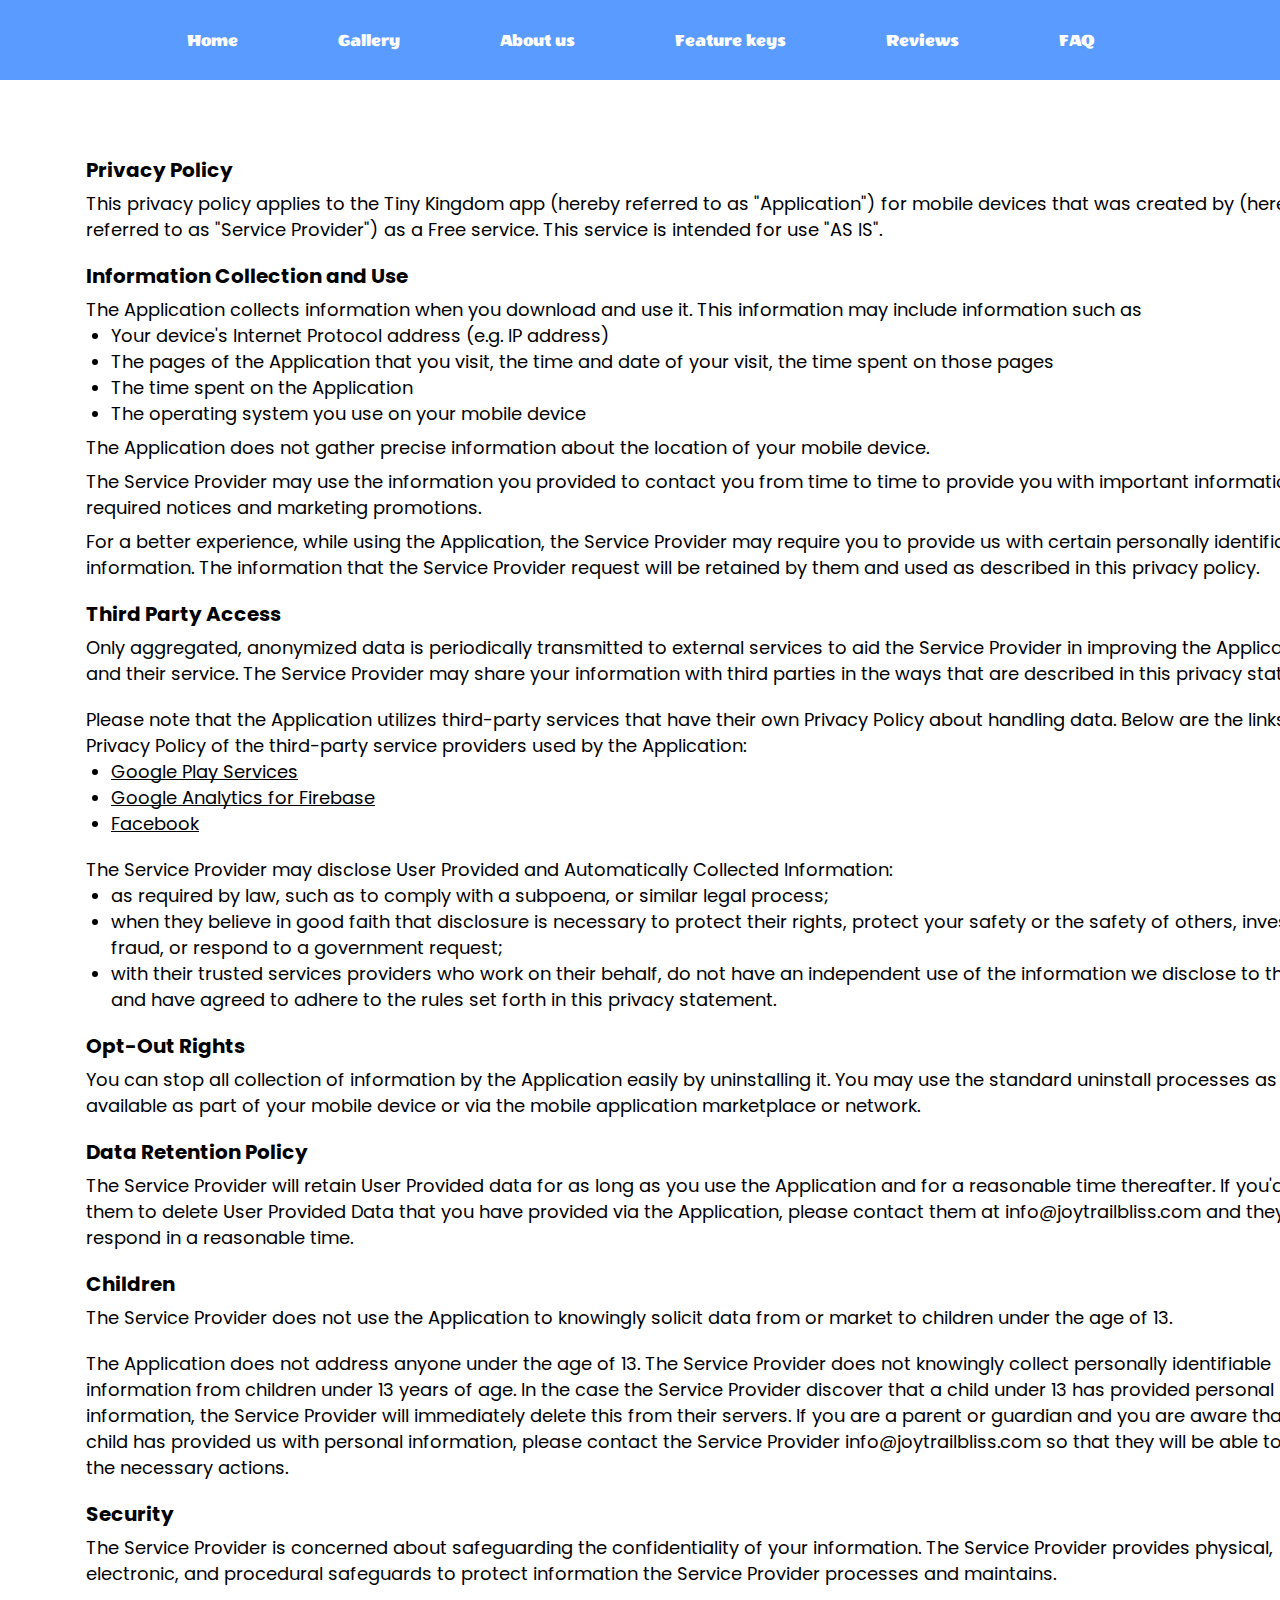
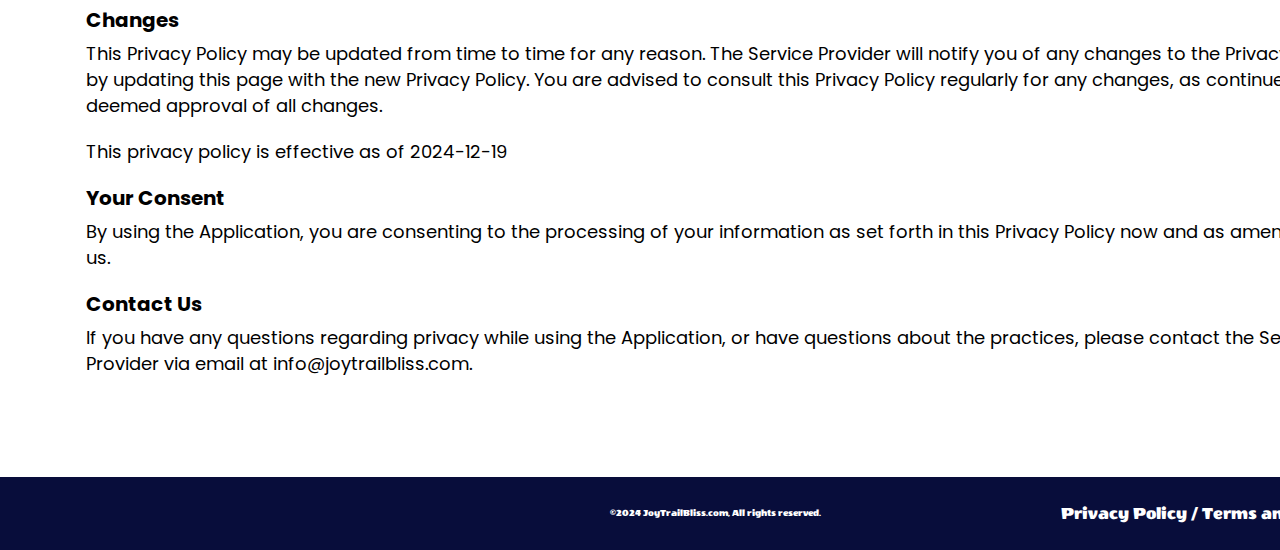
<file: policy.html>
<!DOCTYPE html>
<html lang="en">
  <head>
    <meta charset="UTF-8" />
    <meta name="viewport" content="width=device-width, initial-scale=1.0" />
    <title>Tiny Kingdom</title>
    <link rel="icon" href="img/Fav B.jpg" />
    <link rel="stylesheet" type="text/css" href="slick/slick.css" />
    <link rel="stylesheet" href="css/main.css" />
    <link href="https://unpkg.com/aos@2.3.1/dist/aos.css" rel="stylesheet" />
  </head>

  <body class="back">
    <header class="header">
      <div class="header__background"></div>
      <nav class="navigation">
        <ul class="navigation__list">
          <li class="navigation__item">
            <a href="/" class="navigation__link">Home</a>
          </li>
          <li class="navigation__item">
            <a href="/#gallery" class="navigation__link">Gallery</a>
          </li>
          <li class="navigation__item">
            <a href="/#about" class="navigation__link">About us</a>
          </li>
          <li class="navigation__item">
            <a href="/#how" class="navigation__link">Feature keys</a>
          </li>
          <li class="navigation__item">
            <a href="/#advantages" class="navigation__link">Reviews</a>
          </li>

          <li class="navigation__item">
            <a href="/#faq" class="navigation__link">FAQ</a>
          </li>

          <li class="navigation__item navigation__item-desk">
            <a href="policy.html" class="navigation__link">Privacy policy</a>
          </li>
          <li class="navigation__item navigation__item-desk">
            <a href="terms.html" class="navigation__link"
              >Terms and conditions</a
            >
          </li>
        </ul>

        <div class="header__button-wrapper policy-terms-header__button-wrapper">
          <a href="/" class="policy-terms-header__icon--menu"
            ><img href="/" alt=""
          /></a>

          <button type="button" class="header__icon-button" data-menu-button>
            <img
              class="header__icon header__icon--menu"
              src="img/header/menu.png"
              alt=""
            />

            <img
              class="header__icon header__icon--close close"
              src="img/header/menu (1).png"
              alt=""
            />
          </button>
        </div>
      </nav>
    </header>

    <main class="policy">
      <section class="policy-terms">
        <p class="policy-terms-title">Privacy Policy</p>
        <div class="policy-terms-container">
          <p class="policy-terms-texts">
            This privacy policy applies to the Tiny Kingdom app (hereby referred
            to as "Application") for mobile devices that was created by (hereby
            referred to as "Service Provider") as a Free service. This service
            is intended for use "AS IS".
          </p>
          <p class="policy-terms-text">Information Collection and Use</p>
          <p class="policy-terms-texts">
            The Application collects information when you download and use it.
            This information may include information such as
          </p>

          <ul class="terms-lists">
            <li>Your device's Internet Protocol address (e.g. IP address)</li>
            <li>
              The pages of the Application that you visit, the time and date of
              your visit, the time spent on those pages
            </li>
            <li>The time spent on the Application</li>
            <li>The operating system you use on your mobile device</li>
          </ul>
          <p class="policy-terms-texts">
            The Application does not gather precise information about the
            location of your mobile device.
          </p>
          <p class="policy-terms-texts">
            The Service Provider may use the information you provided to contact
            you from time to time to provide you with important information,
            required notices and marketing promotions.
          </p>
          <p class="policy-terms-texts">
            For a better experience, while using the Application, the Service
            Provider may require you to provide us with certain personally
            identifiable information. The information that the Service Provider
            request will be retained by them and used as described in this
            privacy policy.
          </p>
          <p class="policy-terms-text">Third Party Access</p>

          <p class="policy-terms-texts">
            Only aggregated, anonymized data is periodically transmitted to
            external services to aid the Service Provider in improving the
            Application and their service. The Service Provider may share your
            information with third parties in the ways that are described in
            this privacy statement.
          </p>

          <p class="policy-terms-text-one">
            Please note that the Application utilizes third-party services that
            have their own Privacy Policy about handling data. Below are the
            links to the Privacy Policy of the third-party service providers
            used by the Application:
          </p>
          <ul class="terms-lists">
            <li>
              <a
                class="email-link-color"
                href="https://policies.google.com/privacy"
                target="_blank"
                rel=""
                >Google Play Services
              </a>
            </li>
            <li>
              <a
                class="email-link-color"
                href="https://firebase.google.com/support/privacy"
                target="_blank"
                rel=""
                >Google Analytics for Firebase
              </a>
            </li>
            <li>
              <a
                class="email-link-color"
                href="https://www.facebook.com/about/privacy/update/printable"
                target="_blank"
                rel=""
                >Facebook
              </a>
            </li>
          </ul>

          <p class="policy-terms-text-one">
            The Service Provider may disclose User Provided and Automatically
            Collected Information:
          </p>
          <ul class="terms-lists">
            <li>
              as required by law, such as to comply with a subpoena, or similar
              legal process;
            </li>
            <li>
              when they believe in good faith that disclosure is necessary to
              protect their rights, protect your safety or the safety of others,
              investigate fraud, or respond to a government request;
            </li>
            <li>
              with their trusted services providers who work on their behalf, do
              not have an independent use of the information we disclose to
              them, and have agreed to adhere to the rules set forth in this
              privacy statement.
            </li>
          </ul>

          <h2 class="policy-terms-text">Opt-Out Rights</h2>
          <p class="policy-terms-texts">
            You can stop all collection of information by the Application easily
            by uninstalling it. You may use the standard uninstall processes as
            may be available as part of your mobile device or via the mobile
            application marketplace or network.
          </p>

          <h2 class="policy-terms-text">Data Retention Policy</h2>
          <p class="policy-terms-texts">
            The Service Provider will retain User Provided data for as long as
            you use the Application and for a reasonable time thereafter. If
            you'd like them to delete User Provided Data that you have provided
            via the Application, please contact them at info@joytrailbliss.com
            and they will respond in a reasonable time.
          </p>
          <h2 class="policy-terms-text">Children</h2>
          <p class="policy-terms-texts">
            The Service Provider does not use the Application to knowingly
            solicit data from or market to children under the age of 13.
          </p>

          <p class="policy-terms-text-one">
            The Application does not address anyone under the age of 13. The
            Service Provider does not knowingly collect personally identifiable
            information from children under 13 years of age. In the case the
            Service Provider discover that a child under 13 has provided
            personal information, the Service Provider will immediately delete
            this from their servers. If you are a parent or guardian and you are
            aware that your child has provided us with personal information,
            please contact the Service Provider info@joytrailbliss.com so that
            they will be able to take the necessary actions.
          </p>
          <h2 class="policy-terms-text">Security</h2>
          <p class="policy-terms-texts">
            The Service Provider is concerned about safeguarding the
            confidentiality of your information. The Service Provider provides
            physical, electronic, and procedural safeguards to protect
            information the Service Provider processes and maintains.
          </p>
          <h2 class="policy-terms-text">Changes</h2>
          <p class="policy-terms-texts">
            This Privacy Policy may be updated from time to time for any reason.
            The Service Provider will notify you of any changes to the Privacy
            Policy by updating this page with the new Privacy Policy. You are
            advised to consult this Privacy Policy regularly for any changes, as
            continued use is deemed approval of all changes.
          </p>

          <p class="policy-terms-text-one">
            This privacy policy is effective as of 2024-12-19
          </p>
          <h2 class="policy-terms-text">Your Consent</h2>
          <p class="policy-terms-texts">
            By using the Application, you are consenting to the processing of
            your information as set forth in this Privacy Policy now and as
            amended by us.
          </p>
          <h2 class="policy-terms-text">Contact Us</h2>
          <p class="policy-terms-texts">
            If you have any questions regarding privacy while using the
            Application, or have questions about the practices, please contact
            the Service Provider via email at
            <a class="email-link" href="mailto:info@joytrailbliss.com">
              info@joytrailbliss.com</a
            >.
          </p>
        </div>
      </section>
    </main>

    <footer class="footer">
      <p class="footer-copyright">
        ©2024 JoyTrailBliss.com, All rights reserved.
      </p>
      <div class="footer-wrapper">
        <a class="footer-text" href="policy.html">Privacy Policy </a>
        <a class="footer-text">/</a>
        <a class="footer-text" href="terms.html">Terms and Conditions</a>
      </div>
    </footer>
    <script src="js/mobile-menu.js"></script>
  </body>
</html>
</file>
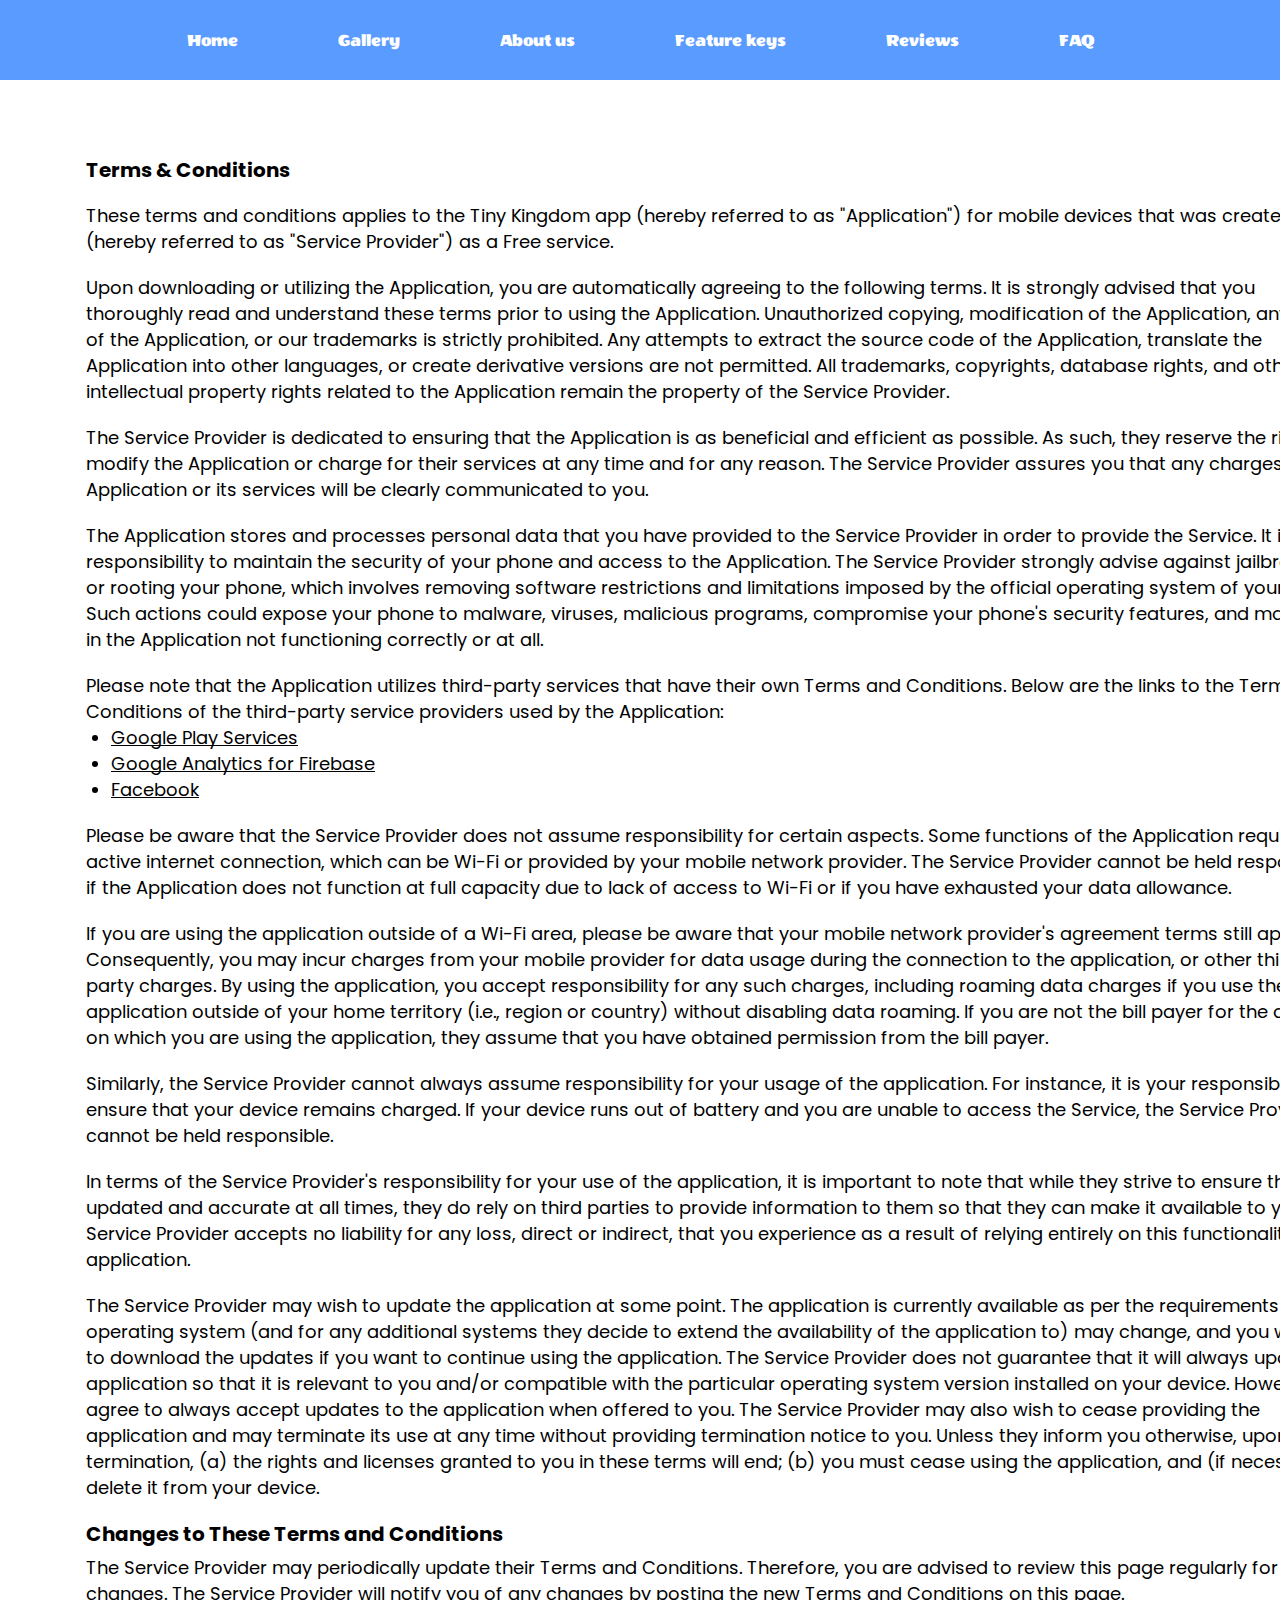
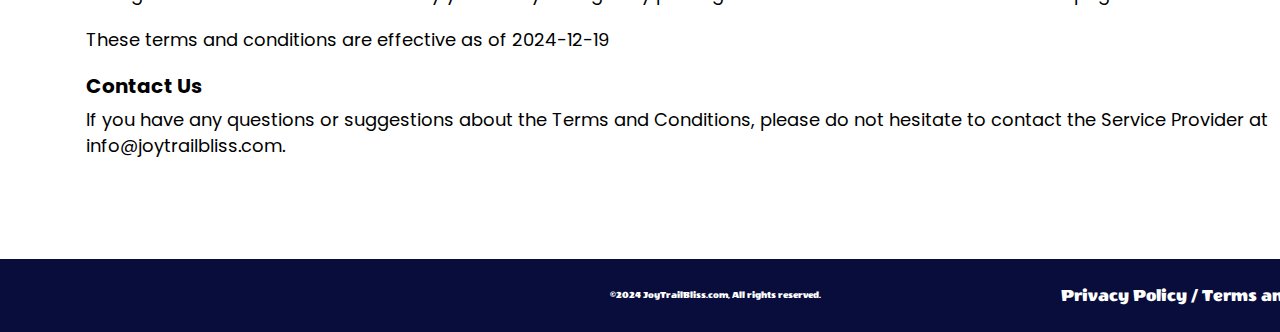
<file: terms.html>
<!DOCTYPE html>
<html lang="en">
  <head>
    <meta charset="UTF-8" />
    <meta name="viewport" content="width=device-width, initial-scale=1.0" />
    <title>Tiny Kingdom</title>
    <link rel="icon" href="img/Fav B.jpg" />
    <link rel="stylesheet" type="text/css" href="slick/slick.css" />
    <link rel="stylesheet" href="css/main.css" />
    <link href="https://unpkg.com/aos@2.3.1/dist/aos.css" rel="stylesheet" />
  </head>

  <body class="back">
    <header class="header">
      <div class="header__background"></div>
      <nav class="navigation">
        <ul class="navigation__list">
          <li class="navigation__item">
            <a href="/" class="navigation__link">Home</a>
          </li>
          <li class="navigation__item">
            <a href="/#gallery" class="navigation__link">Gallery</a>
          </li>
          <li class="navigation__item">
            <a href="/#about" class="navigation__link">About us</a>
          </li>
          <li class="navigation__item">
            <a href="/#how" class="navigation__link">Feature keys</a>
          </li>
          <li class="navigation__item">
            <a href="/#advantages" class="navigation__link">Reviews</a>
          </li>

          <li class="navigation__item">
            <a href="/#faq" class="navigation__link">FAQ</a>
          </li>

          <li class="navigation__item navigation__item-desk">
            <a href="policy.html" class="navigation__link">Privacy policy</a>
          </li>
          <li class="navigation__item navigation__item-desk">
            <a href="terms.html" class="navigation__link"
              >Terms and conditions</a
            >
          </li>
        </ul>

        <div class="header__button-wrapper policy-terms-header__button-wrapper">
          <a href="/" class="policy-terms-header__icon--menu"
            ><img href="/" alt=""
          /></a>

          <button type="button" class="header__icon-button" data-menu-button>
            <img
              class="header__icon header__icon--menu"
              src="img/header/menu.png"
              alt=""
            />

            <img
              class="header__icon header__icon--close close"
              src="img/header/menu (1).png"
              alt=""
            />
          </button>
        </div>
      </nav>
    </header>
    <main>
      <section class="policy-terms">
        <h2 class="policy-terms-title">Terms & Conditions</h2>

        <div class="policy-terms-container">
          <p class="policy-terms-text-one">
            These terms and conditions applies to the Tiny Kingdom app (hereby
            referred to as "Application") for mobile devices that was created by
            (hereby referred to as "Service Provider") as a Free service.
          </p>

          <p class="policy-terms-text-one">
            Upon downloading or utilizing the Application, you are automatically
            agreeing to the following terms. It is strongly advised that you
            thoroughly read and understand these terms prior to using the
            Application. Unauthorized copying, modification of the Application,
            any part of the Application, or our trademarks is strictly
            prohibited. Any attempts to extract the source code of the
            Application, translate the Application into other languages, or
            create derivative versions are not permitted. All trademarks,
            copyrights, database rights, and other intellectual property rights
            related to the Application remain the property of the Service
            Provider.
          </p>

          <p class="policy-terms-text-one">
            The Service Provider is dedicated to ensuring that the Application
            is as beneficial and efficient as possible. As such, they reserve
            the right to modify the Application or charge for their services at
            any time and for any reason. The Service Provider assures you that
            any charges for the Application or its services will be clearly
            communicated to you.
          </p>
          <p class="policy-terms-text-one">
            The Application stores and processes personal data that you have
            provided to the Service Provider in order to provide the Service. It
            is your responsibility to maintain the security of your phone and
            access to the Application. The Service Provider strongly advise
            against jailbreaking or rooting your phone, which involves removing
            software restrictions and limitations imposed by the official
            operating system of your device. Such actions could expose your
            phone to malware, viruses, malicious programs, compromise your
            phone's security features, and may result in the Application not
            functioning correctly or at all.
          </p>
          <p class="policy-terms-text-one">
            Please note that the Application utilizes third-party services that
            have their own Terms and Conditions. Below are the links to the
            Terms and Conditions of the third-party service providers used by
            the Application:
          </p>
          <ul class="terms-lists">
            <li>
              <a
                class="email-link-color"
                href="https://policies.google.com/privacy"
                target="_blank"
                rel=""
                >Google Play Services
              </a>
            </li>
            <li>
              <a
                class="email-link-color"
                href="https://firebase.google.com/support/privacy"
                target="_blank"
                rel=""
                >Google Analytics for Firebase
              </a>
            </li>
            <li>
              <a
                class="email-link-color"
                href="https://www.facebook.com/about/privacy/update/printable"
                target="_blank"
                rel=""
                >Facebook
              </a>
            </li>
          </ul>

          <p class="policy-terms-text-one">
            Please be aware that the Service Provider does not assume
            responsibility for certain aspects. Some functions of the
            Application require an active internet connection, which can be
            Wi-Fi or provided by your mobile network provider. The Service
            Provider cannot be held responsible if the Application does not
            function at full capacity due to lack of access to Wi-Fi or if you
            have exhausted your data allowance.
          </p>

          <p class="policy-terms-text-one">
            If you are using the application outside of a Wi-Fi area, please be
            aware that your mobile network provider's agreement terms still
            apply. Consequently, you may incur charges from your mobile provider
            for data usage during the connection to the application, or other
            third-party charges. By using the application, you accept
            responsibility for any such charges, including roaming data charges
            if you use the application outside of your home territory (i.e.,
            region or country) without disabling data roaming. If you are not
            the bill payer for the device on which you are using the
            application, they assume that you have obtained permission from the
            bill payer.
          </p>

          <p class="policy-terms-text-one">
            Similarly, the Service Provider cannot always assume responsibility
            for your usage of the application. For instance, it is your
            responsibility to ensure that your device remains charged. If your
            device runs out of battery and you are unable to access the Service,
            the Service Provider cannot be held responsible.
          </p>

          <p class="policy-terms-text-one">
            In terms of the Service Provider's responsibility for your use of
            the application, it is important to note that while they strive to
            ensure that it is updated and accurate at all times, they do rely on
            third parties to provide information to them so that they can make
            it available to you. The Service Provider accepts no liability for
            any loss, direct or indirect, that you experience as a result of
            relying entirely on this functionality of the application.
          </p>

          <p class="policy-terms-text-one">
            The Service Provider may wish to update the application at some
            point. The application is currently available as per the
            requirements for the operating system (and for any additional
            systems they decide to extend the availability of the application
            to) may change, and you will need to download the updates if you
            want to continue using the application. The Service Provider does
            not guarantee that it will always update the application so that it
            is relevant to you and/or compatible with the particular operating
            system version installed on your device. However, you agree to
            always accept updates to the application when offered to you. The
            Service Provider may also wish to cease providing the application
            and may terminate its use at any time without providing termination
            notice to you. Unless they inform you otherwise, upon any
            termination, (a) the rights and licenses granted to you in these
            terms will end; (b) you must cease using the application, and (if
            necessary) delete it from your device.
          </p>
          <h2 class="policy-terms-text">
            Changes to These Terms and Conditions
          </h2>
          <p class="policy-terms-texts">
            The Service Provider may periodically update their Terms and
            Conditions. Therefore, you are advised to review this page regularly
            for any changes. The Service Provider will notify you of any changes
            by posting the new Terms and Conditions on this page.
          </p>

          <p class="policy-terms-text-one">
            These terms and conditions are effective as of 2024-12-19
          </p>
          <h2 class="policy-terms-text">Contact Us</h2>
          <p class="policy-terms-texts">
            If you have any questions or suggestions about the Terms and
            Conditions, please do not hesitate to contact the Service Provider
            at
            <a class="email-link" href="mailto:info@joytrailbliss.com"
              >info@joytrailbliss.com</a
            >.
          </p>
        </div>
      </section>
    </main>

    <footer class="footer">
      <p class="footer-copyright">
        ©2024 JoyTrailBliss.com, All rights reserved.
      </p>
      <div class="footer-wrapper">
        <a class="footer-text" href="policy.html">Privacy Policy </a>
        <a class="footer-text">/</a>
        <a class="footer-text" href="terms.html">Terms and Conditions</a>
      </div>
    </footer>
    <script src="js/mobile-menu.js"></script>
  </body>
</html>
</file>
<file: css/main.css>
@import url("https://fonts.googleapis.com/css2?family=Poppins:ital,wght@0,100;0,200;0,300;0,400;0,500;0,600;0,700;0,800;0,900;1,100;1,200;1,300;1,400;1,500;1,600;1,700;1,800;1,900&family=Wendy+One&display=swap");

:root {
}

* {
  -webkit-box-sizing: border-box;
  box-sizing: border-box;
}

html {
  scroll-behavior: smooth;
  background: #fff;

  color: #ffffff;
}

body {
  margin: 0;
}

h1,
h2,
h3,
h4,
h5,
h6,
p {
  margin: 0;
}

ul,
ol {
  margin: 0;
  padding: 0;
  list-style: none;
}

img {
  display: block;
  height: auto;
}

.list {
  list-style: none;
}

button,
a {
  cursor: pointer;
}

.visually-hidden {
  position: absolute;
  width: 1px;
  height: 1px;
  margin: -1px;
  border: 0;
  padding: 0;

  white-space: nowrap;
  clip-path: inset(100%);
  clip: rect(0 0 0 0);
  overflow: hidden;
}

.button:hover {
  scale: 120%;
}

.header {
  position: fixed;
  width: 100%;
  z-index: 5;
  -webkit-transition: background-color 0.3s ease;
  transition: background-color 0.3s ease;
}

.header.is-open .header__background {
  left: 0;
}
.header__button-wrapper {
  margin-left: auto;
}
.header__icon {
  display: none;
}

.header__icon-button {
  display: -webkit-box;
  display: -ms-flexbox;
  display: flex;
  background-color: transparent;
  border: none;
  border-radius: 50%;
}

.header__icon--menu {
  display: block;
}

.header__icon-button.is-open .header__icon--menu {
  display: none;
}

.header__icon-button.is-open .header__icon--close {
  display: block;
}

.header {
  position: fixed;
  width: 100%;
  z-index: 5;

  display: flex;
  height: 60px;
  background: #5a9bff;
}
.header__background {
  position: absolute;
  top: 0;
  right: 0;
  bottom: 0;
  left: 100%;

  z-index: -1;
  -webkit-transition: left 0.3s ease;
  transition: left 0.3s ease;
  background: #5a9bff;
}
.header.is-open .header__background {
  left: 0;
}
.header__button-wrapper {
  margin-right: auto;
  display: flex;
  align-items: center;
  justify-content: end;
}
.policy-terms-header__button-wrapper {
  margin-right: auto;
  display: flex;
  align-items: center;
  justify-content: space-between;
}
.header__icon {
  display: none;
}
.header__icon-button {
  display: flex;
  background-color: transparent;
  border: none;
  border-radius: 50%;
}

.header__icon--menu {
  display: block;
}

.header__icon-button.is-open .header__icon--menu {
  display: none;
}

.header__icon-button.is-open .header__icon--close {
  display: block;
}

.navigation {
  display: -ms-flexbox;
  -webkit-box-orient: vertical;
  -webkit-box-direction: normal;
  -ms-flex-direction: column;
  flex-direction: column;
  -webkit-box-align: center;
  -ms-flex-align: center;
  align-items: center;
  -webkit-box-flex: 1;
  -ms-flex: 1;
  flex: 1;
  padding: 16px;
  position: relative;
}

.navigation__list {
  display: flex;
  flex-direction: column;

  align-items: start;
  gap: 30px;
  top: 130px;
  position: absolute;
  top: 100%;
  right: -100%;
  width: 100%;
  height: 460px;
  -webkit-transition: 0.3s;
  transition: 0.3s;
  z-index: 999;

  padding: 50px 60px;

  border-radius: 0px 0px 16px 26px;

  background: #5a9bff;
  border-width: 2px;
  border-style: solid;
  border-color: #ffffff;
}
.navigation__list.is-open {
  right: 0;
}
.navigation__link {
  font-family: Wendy One;
  font-size: 18px;
  font-weight: 400;
  line-height: 18.99px;
  text-align: left;
  text-underline-position: from-font;
  text-decoration-skip-ink: none;

  text-decoration: none;
  color: #ffffff;
}
.navigation__link:hover,
.navigation__link:focus {
  color: #fadf6b;
}
.header.is-open {
  background-color: transparent;
}
.navigation-img {
  display: none;
}
.header-title {
}

@media screen and (min-width: 1200px) {
  .navigation-img {
    display: flex;
  }
  .policy-terms-header__icon--menu {
    display: none;
  }
  .header-title {
  }
  .header {
    width: 100%;

    height: 80px;
    padding: 32px 80px;
    display: flex;
    align-items: center;
    justify-content: center;

    z-index: 1000;

    border-radius: 0px 0px;
  }

  .header__background {
  }

  .header__icon-button {
    display: none;
  }

  .navigation {
    display: flex;

    flex-direction: row;

    flex: 1;
    padding: 0;

    width: 1440px;
    margin: auto;
  }
  .navigation__list {
    background-color: transparent;
    flex-direction: row;
    display: flex;
    position: static;
    width: 1440px;
    margin: auto;
    border: none;
    padding-block: 0;
    flex: 1;
    gap: 100px;
    height: 0px;
    display: flex;
    justify-content: center;
    align-items: center;
    justify-content: center;
  }
  .navigation__link {
    font-family: Wendy One;
    font-size: 18px;
    font-weight: 400;
    line-height: 18.99px;
    text-align: left;
    text-underline-position: from-font;
    text-decoration-skip-ink: none;
  }

  .header__icon-home-img {
    display: none;
  }
  .navigation__item-desk {
    display: none;
  }
}

.home {
  width: 375px;
  height: 800px;

  padding: 60px 14px 0;
  margin: auto;
  background-repeat: no-repeat;
  background-size: cover;
  background-position: center;
  background-image: url("/img/home/Home.png");
}

.home-title {
  margin: auto;
  width: 301px;
  height: 313px;
}
.home-text {
  color: #ffe64b;
  text-shadow: 0px 0px 5.77px #000f29;
  font-family: Wendy One;
  font-size: 23.1px;
  font-weight: 400;
  line-height: 24.37px;
  text-align: center;
  text-underline-position: from-font;
  text-decoration-skip-ink: none;
  padding-top: 14px;
}
.home__google-button_link {
  display: flex;
  align-items: start;
  justify-content: center;
}

@media screen and (min-width: 1200px) {
  .home {
    width: 1440px;
    height: 800px;

    padding: 107px 885px 0 77px;
    display: flex;
    flex-direction: column;
    align-items: start;
    background-repeat: no-repeat;
    background-size: cover;
    background-position: center;
    background-image: url("/img/home/Home\ \(1\).png");
  }

  .home-title {
    width: 367px;
    height: 381px;
  }
  .home-text {
    padding: 27px 0 0px;
    font-family: Wendy One;
    font-size: 32px;
    font-weight: 400;
    line-height: 33.76px;
    text-align: center;
    text-underline-position: from-font;
    text-decoration-skip-ink: none;
  }
  .home__google-button_link {
    display: flex;
    align-items: center;
    justify-content: center;
  }
}
.about {
  padding: 100px 20px 0;
  margin: auto;
  width: 375px;
  height: 1010px;

  display: flex;
  flex-direction: column;
  align-items: start;
  background-repeat: no-repeat;
  background-size: cover;
  background-position: center;
  background-image: url("/img/about/About\ the\ Game.png");
}

.about-title {
  font-family: Wendy One;
  font-size: 40px;
  font-weight: 400;
  line-height: 30px;
  text-align: center;
  text-underline-position: from-font;
  text-decoration-skip-ink: none;
}

.about-text {
  font-family: Poppins;
  font-size: 22px;
  font-weight: 400;
  line-height: 32px;
  text-align: left;
  text-underline-position: from-font;
  text-decoration-skip-ink: none;

  padding: 44px 0 0px;
}

@media screen and (min-width: 1200px) {
  .about {
    padding: 108px 649px 0 60px;
    margin: auto;
    width: 1440px;
    height: 600px;
    display: flex;
    flex-direction: column;
    align-items: start;
    background-repeat: no-repeat;
    background-size: cover;
    background-position: center;
    background-image: url("/img/about/About\ the\ Game\ \(1\).png");
  }

  .about-text {
    padding: 44px 0 0px;

    font-family: Poppins;
    font-size: 22px;
    font-weight: 400;
    line-height: 32px;
    text-align: left;
    text-underline-position: from-font;
    text-decoration-skip-ink: none;
  }
}
.advantages {
  background: linear-gradient(180deg, #152c68 0%, #82d7ff 100%);

  width: 375px;
  margin: auto;
  padding: 100px 20px 14px;
}

.advantages-list {
  display: flex;
  flex-direction: column;
  gap: 22px;
  padding-top: 40px;
  margin: auto;
}
.advantages-item {
  margin: auto;
  width: 263px;
}
.advantages-item-img {
  margin: auto;
}
.advantages-item-text {
  font-family: Wendy One;
  font-size: 18px;
  font-weight: 400;
  line-height: 18.99px;
  text-align: center;
  text-underline-position: from-font;
  text-decoration-skip-ink: none;

  padding: 0px 0 2px;
}
.advantages-text-bold {
  font-family: Poppins;
  font-size: 18px;
  font-weight: 400;
  line-height: 27px;
  text-align: center;
  text-underline-position: from-font;
  text-decoration-skip-ink: none;
}
@media screen and (min-width: 1200px) {
  .advantages {
    width: 1440px;

    margin: auto;
    padding: 108px 188px 82px;

    gap: 22px;
  }

  .advantages-list {
    display: flex;
    flex-direction: column;
    flex-wrap: wrap;
    gap: 22px;
    padding-top: 34px;
    height: 400px;
    margin: auto;
  }
  .advantages-item {
    margin: 0;
    width: 466px;
  }
  .advantages-item-img {
    margin: auto;
  }
}
.how {
  width: 375px;
  height: 720px;

  margin: auto;
  padding: 72px 20px 0;
  background-repeat: no-repeat;
  background-size: cover;
  background-position: center;
  background-image: url("/img/how/Feature\ keys.png");
}

.how-list {
  display: flex;
  flex-direction: column;
  gap: 26px;
  margin: auto;
}
.how-item {
  margin: auto;
  width: 335px;
  display: flex;
  align-items: center;
  gap: 12px;
}

.how-item-text {
  font-family: Wendy One;
  font-size: 18px;
  font-weight: 400;
  line-height: 18.99px;
  text-align: left;
  text-underline-position: from-font;
  text-decoration-skip-ink: none;

  text-transform: uppercase;
}
.how-text-bold {
  font-family: Poppins;
  font-size: 18px;
  font-weight: 400;
  line-height: 27px;
  text-align: left;
  text-underline-position: from-font;
  text-decoration-skip-ink: none;
}
@media screen and (min-width: 1200px) {
  .how {
    width: 1440px;
    height: 460px;

    margin: auto;
    padding: 63px 103px 0;
    background-repeat: no-repeat;
    background-size: cover;
    background-position: center;
    background-image: url("/img/how/Feature\ keys\ \(1\).png");
  }

  .how-list {
    display: flex;
    flex-direction: column;
    gap: 35px;
    margin: auto;
    flex-wrap: wrap;
    align-items: center;
    justify-content: center;
    width: 1234px;
    height: 333.4px;
  }
  .how-item {
    margin: 0;
    width: 567px;
    display: flex;
    align-items: center;
    gap: 12px;
  }
}

.faq {
  padding: 32px 16px;
  margin: auto;
  width: 375px;
  min-height: 1000px;
  background-repeat: no-repeat;
  background-size: cover;
  background-position: center;
  background-image: url("/img/faq/FAQ.png");
}
.faq-list {
  width: 311px;
  padding-top: 56px;
  display: flex;
  flex-direction: column;
  gap: 50px;
  margin: auto;
}

.faq-item {
  border-bottom: 1px solid #ffffff;
  padding: 0 12px 10px;
}

.faq-question {
  display: flex;
  justify-content: space-between;
  align-items: center;
  text-transform: uppercase;
  font-family: Wendy One;
  font-size: 18px;
  font-weight: 400;
  line-height: 18.99px;
  text-align: left;
  text-underline-position: from-font;
  text-decoration-skip-ink: none;
}

.toggle-button {
  background: none;
  border: none;

  cursor: pointer;
}

.faq-answer {
  display: none;
  padding-top: 16px;

  font-family: Poppins;
  font-size: 18px;
  font-weight: 400;
  line-height: 24px;
  text-align: left;
  text-underline-position: from-font;
  text-decoration-skip-ink: none;
}
.faq-img {
  width: 335px;
  height: 405.74px;
}
@media screen and (min-width: 1200px) {
  .faq {
    padding: 32px 140px 67px;
    margin: auto;
    width: 1440px;

    min-height: 760px;
    background-repeat: no-repeat;
    background-size: cover;
    background-position: center;
    background-image: url("/img/faq/FAQ\ \(1\).png");
  }
  .faq-container {
    display: flex;
    gap: 10px;
  }

  .faq-list {
    width: 691px;
    padding-top: 71px;
    display: flex;
    flex-direction: column;
    gap: 50px;
    margin: auto;
  }

  .faq-item {
    border-bottom: 1px solid #ffffff;
    padding: 0 12px 10px;
  }

  .faq-img {
    width: 527px;
    height: 646px;
  }
}
.gallery {
  width: 375px;
  background: linear-gradient(180deg, #162d69 0%, #82d7ff 100%);

  margin: auto;
  padding: 32px 0px;
}

.gallery-list {
  width: auto;
  margin: auto;
  padding-top: 40px;
  padding-bottom: 28px;
}

.gallery-item {
  overflow: hidden;
  position: relative;
  width: 308px;
  height: 412px;

  margin: 0 5px;
}
.gallery-img {
  width: 100%;
  height: 100%;
  object-fit: cover;
  object-position: center;
}
.gallery-button-container {
  display: flex;
  align-items: center;
  justify-content: center;
  gap: 22px;
}

.gallery-button {
  background-color: transparent;
  border: none;
  padding: 0;
  -webkit-transition: scale 0.3s ease;
  transition: scale 0.3s ease;
}

.gallery-button:hover {
  scale: 120%;
}

@media screen and (min-width: 1200px) {
  .gallery {
    width: 1440px;
    padding: 32px 137px 90px;
  }

  .gallery-list {
    width: auto;
    margin: auto;
    padding-top: 36px;
  }
  .gallery-item {
    overflow: hidden;
    position: relative;
    width: 308px;
    height: 412px;

    margin: 0 10px;
  }
}

.footer {
  background: #080d3b;

  padding: 19px;
  margin: auto;
  display: flex;
  flex-direction: column;
  justify-content: center;
  align-items: center;
  gap: 12px;
}

.footer-wrapper {
  display: flex;
  flex-direction: row;

  align-items: center;

  gap: 4px;
}
.footer-text {
  font-family: Wendy One;
  font-size: 18px;
  font-weight: 400;
  line-height: 18.99px;
  text-align: left;
  text-underline-position: from-font;
  text-decoration-skip-ink: none;

  text-decoration: none;
  color: #ffffff;
}

.footer-copyright {
  font-family: Wendy One;
  font-size: 10px;
  font-weight: 400;
  line-height: 10.55px;
  text-align: left;
  text-underline-position: from-font;
  text-decoration-skip-ink: none;
}

@media screen and (min-width: 1200px) {
  .footer {
    padding: 27px 50px 27px 228px;
    display: flex;
    flex-direction: row;
    align-items: center;
    justify-content: end;
    width: 1440px;
    gap: 240px;
  }
  .footer-wrapper {
    gap: 4px;
  }
  .footer-text {
    font-family: Wendy One;
    font-size: 18px;
    font-weight: 400;
    line-height: 18.99px;
    text-align: left;
    text-underline-position: from-font;
    text-decoration-skip-ink: none;
  }

  .footer-copyright {
    font-family: Wendy One;
    font-size: 10px;
    font-weight: 400;
    line-height: 10.55px;
    text-align: left;
    text-underline-position: from-font;
    text-decoration-skip-ink: none;
  }
}

.policy-terms {
  flex-direction: column;
  align-items: start;
  padding: 114px 20px 51px;
  background-color: #fff;
  color: #000000;
}

.policy-terms-title {
  font-family: Poppins;
  font-size: 20px;
  font-weight: 700;
  line-height: 26px;
  text-align: left;
  text-underline-position: from-font;
  text-decoration-skip-ink: none;
}

.policy-terms-text {
  font-family: Poppins;
  font-size: 20px;
  font-weight: 700;
  line-height: 26px;
  text-align: left;
  text-underline-position: from-font;
  text-decoration-skip-ink: none;

  padding-top: 20px;
}
.policy-terms-texts {
  font-family: Poppins;
  font-size: 18px;
  font-weight: 400;
  line-height: 26px;
  text-align: left;
  text-underline-position: from-font;
  text-decoration-skip-ink: none;

  padding-top: 8px;
}
.policy-terms-text-one {
  font-family: Poppins;
  font-size: 18px;
  font-weight: 400;
  line-height: 26px;
  text-align: left;
  text-underline-position: from-font;
  text-decoration-skip-ink: none;

  padding-top: 20px;
}

.terms-list {
  list-style-type: disc;

  padding: 20px 0 20px 25px;
  font-family: Poppins;
  font-size: 18px;
  font-weight: 400;
  line-height: 26px;
  text-align: left;
  text-underline-position: from-font;
  text-decoration-skip-ink: none;

  display: flex;
  flex-direction: column;
}

.terms-lists {
  list-style-type: disc;

  padding-left: 25px;

  font-family: Poppins;
  font-size: 18px;
  font-weight: 400;
  line-height: 26px;
  text-align: left;
  text-underline-position: from-font;
  text-decoration-skip-ink: none;
}
.email-link {
  color: inherit;
  text-decoration: none;

  font-family: Poppins;
  font-size: 18px;
  font-weight: 400;
  line-height: 26px;
  text-align: left;
  text-underline-position: from-font;
  text-decoration-skip-ink: none;

  text-decoration: none;
}
.email-link-color {
  color: #000000;

  text-decoration: underline;
}
@media screen and (min-width: 1200px) {
  .policy-terms {
    flex-direction: column;
    align-items: start;
    padding: 157px 86px 100px;
    width: 1440px;
    margin: auto;
  }
}
</file>
